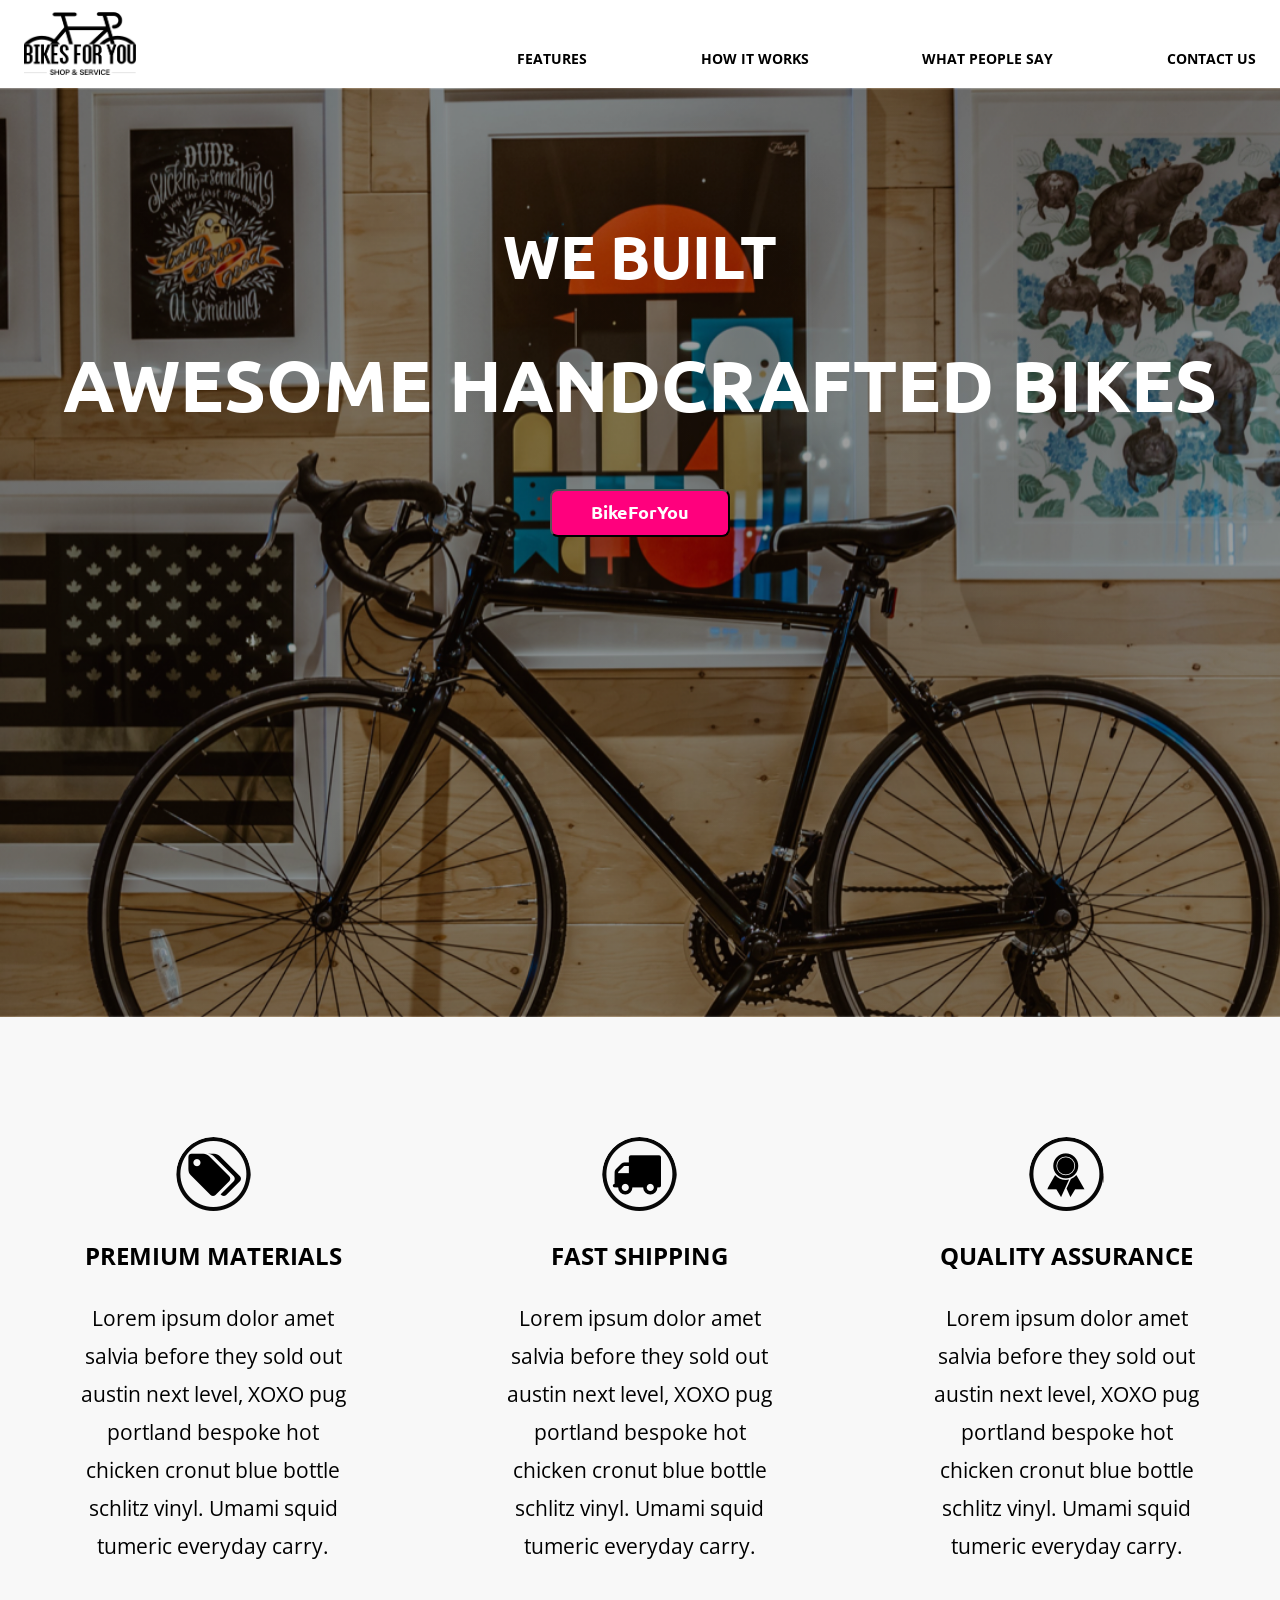
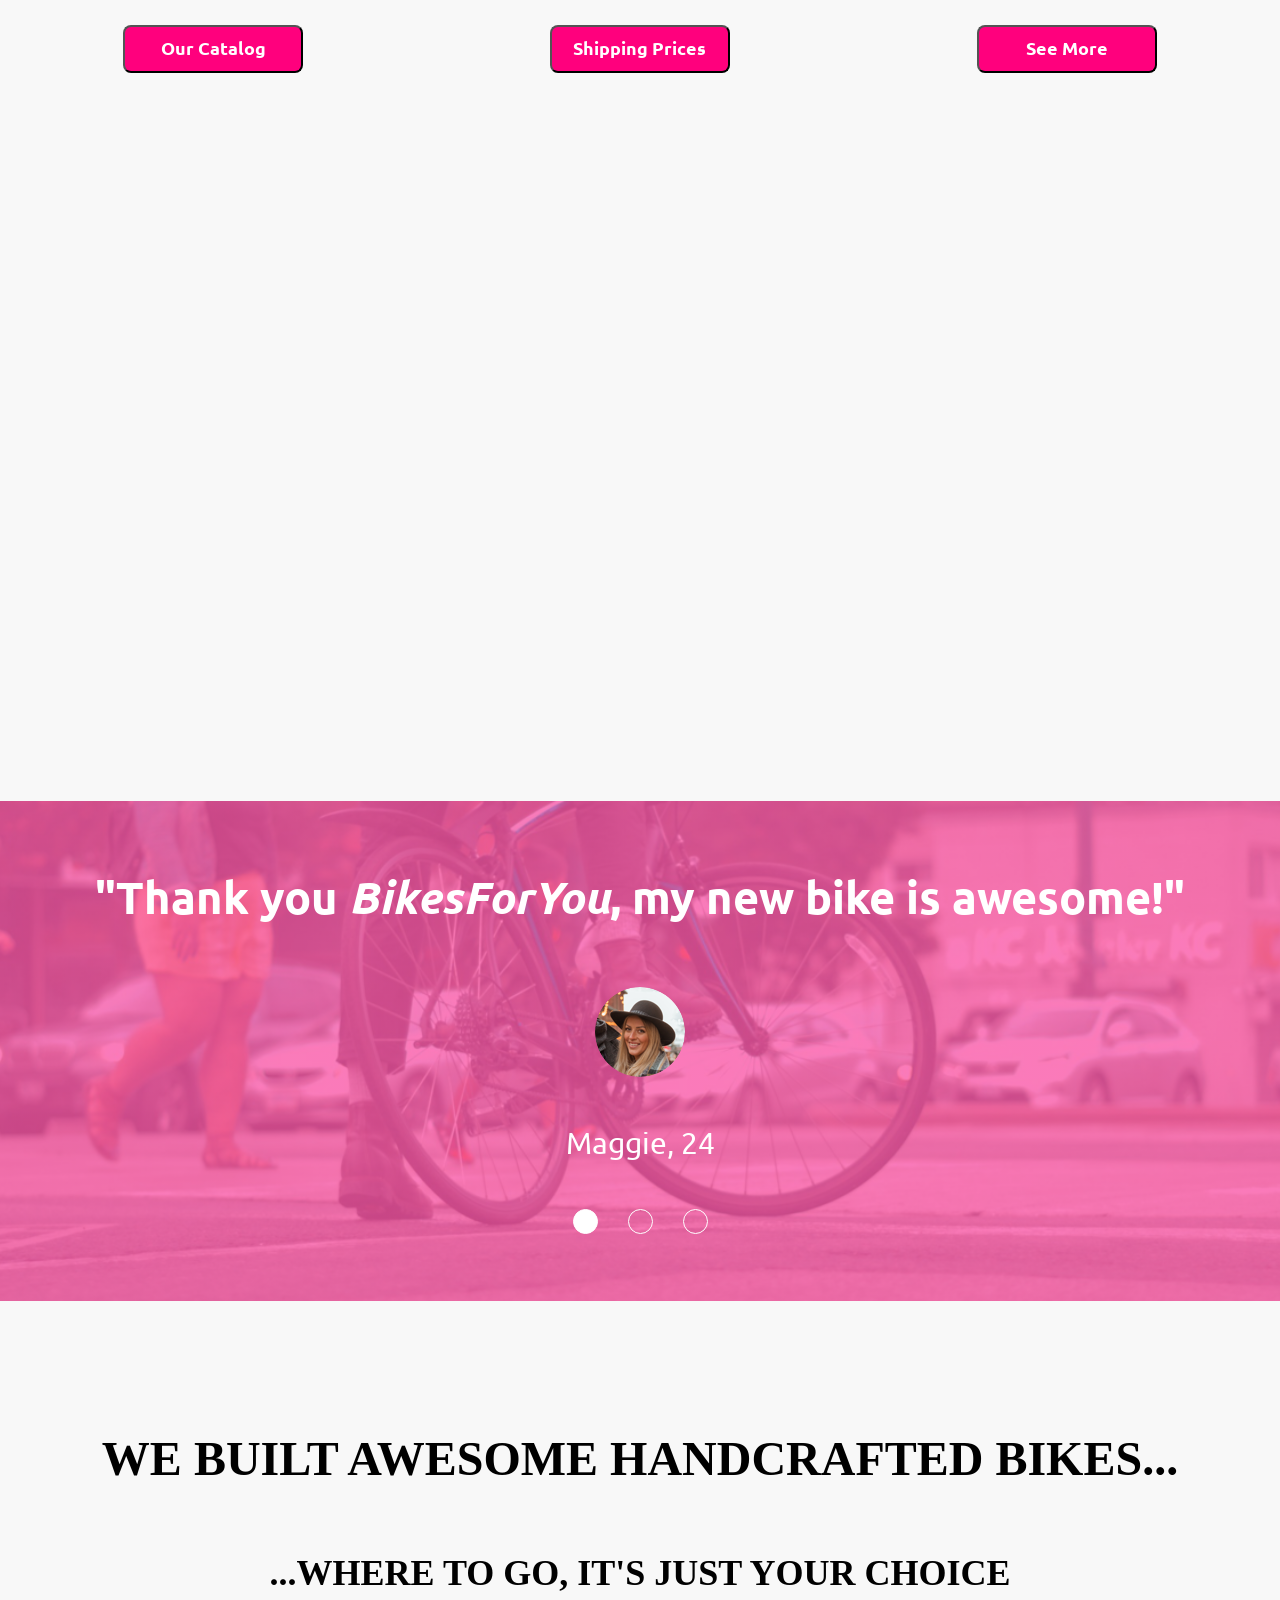
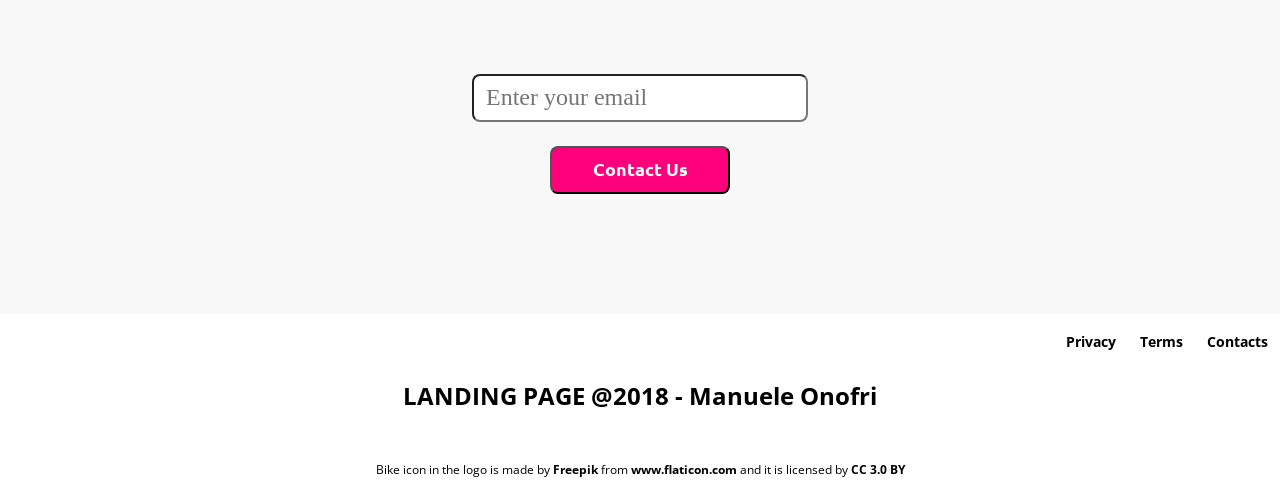
<file: index.html>
<!DOCTYPE html>
<html>
<head>
  <meta charset="utf-8">
  <meta http-equiv="X-UA-Compatible" content="IE=edge">
  <title>Landing Page Project</title>
  <link rel="stylesheet" href="css/normalize.css">
  <link href="https://fonts.googleapis.com/css?family=Open+Sans" rel="stylesheet">
  <link href="https://fonts.googleapis.com/css?family=Ubuntu" rel="stylesheet">   
  <link rel="stylesheet" href="css/style.css">
</head>
<body>
  <header id="header">
    <a href="#"><img id="header-img" src="images/logo.png" alt="logo" class="logo"></a>
    <div class="menu_icon show">
      <div class="bar bar1"></div>
      <div class="bar bar2"></div>
      <div class="bar bar3"></div>
    </div>
    <nav id="nav-bar" class="hide">
        <div class="nav-link"><a href="#features">FEATURES</a></div>
        <div class="nav-link"><a href="#video">HOW IT WORKS</a></div>
        <div class="nav-link"><a href="#slider">WHAT PEOPLE SAY</a></div>
        <div class="nav-link"><a href="#contact-us">CONTACT US</a></div>
    </nav>
  </header>
  <div id="hero-img">
    <h1 class="small">WE BUILT</h1>
    <h1 class="big">AWESOME HANDCRAFTED BIKES</h1>
    <button class="call_to_action">
      BikeForYou
    </button>
  </div>
  <div id="features">
    <div class="text_block">
      <div class="features_icon feature1"></div>
      <div class="block_content">
        <h2 class="block_title">PREMIUM MATERIALS</h2>
        <p class="text">
          Lorem ipsum dolor amet salvia before they sold out austin next level, XOXO pug portland bespoke hot chicken cronut blue bottle schlitz vinyl. Umami squid tumeric everyday carry.
        </p>
        <button class="call_to_action">
        Our Catalog
      </button>
    </div>
    </div>
    <div class="text_block">
      <div class="features_icon feature2"></div>
      <div class="block_content">
        <h2 class="block_title">FAST SHIPPING</h2>
        <p class="text">
          Lorem ipsum dolor amet salvia before they sold out austin next level, XOXO pug portland bespoke hot chicken cronut blue bottle schlitz vinyl. Umami squid tumeric everyday carry.
        </p>
        <button class="call_to_action">
        Shipping Prices
      </button>
    </div>
    </div>
    <div class="text_block">
      <div class="features_icon feature3"></div>
      <div class="block_content">
        <h2 class="block_title">QUALITY ASSURANCE</h2>
        <p class="text">
          Lorem ipsum dolor amet salvia before they sold out austin next level, XOXO pug portland bespoke hot chicken cronut blue bottle schlitz vinyl. Umami squid tumeric everyday carry.
        </p>
        <button class="call_to_action">
        See More
      </button>
    </div>
    </div>
  </div><!-- #features -->
  <div id="video_container">
    <div class="resp-container">
      <iframe id="video" class="resp-iframe" width="560" height="315" src="https://www.youtube.com/embed/moKRzs7XKZs" frameborder="0" allow="accelerometer; autoplay; encrypted-media; gyroscope; picture-in-picture" allowfullscreen></iframe>
     </div>
  </div>
  <div id="slider">
    <figure>
      <div class="quotes quote_1">
        <p class="quote">"Thank you <i>BikesForYou</i>, my new bike is awesome!"</p>
        <div class="quote_img user1"></div>
        <figcaption class="quote_caption">Maggie, 24</figcaption>
        <div class="slide_nav">
          <div class="circle ccl1 full"></div>
          <div class="circle ccl2"></div>
          <div class="circle ccl3"></div>
        </div>
      </div>
    </figure>
  </div>
  <div id="contact-us">
    <h3 class="big">WE BUILT AWESOME HANDCRAFTED BIKES...</h3>
    <h3 class="small">...WHERE TO GO, IT'S JUST YOUR CHOICE</h3>
    <form action="https://www.freecodecamp.com/email-submit" id="form">
      <input type="email" id="email" placeholder="Enter your email"><br>
      <input id="submit" type="submit" class="call_to_action" value="Contact Us">
    </form>
  </div>
  <footer>
    <div class="footer_nav">
      <div class="ft_nav_link"><a href="#">Privacy</a></div>
      <div class="ft_nav_link"><a href="#">Terms</a></div>
      <div class="ft_nav_link"><a href="#">Contacts</a></div>
    </div>
    <p class="ft_text">LANDING PAGE @2018 - Manuele Onofri</p>
    <div class="ft_credits">Bike icon in the logo is made by <a href="http://www.freepik.com" title="Freepik">Freepik</a> from <a href="https://www.flaticon.com/" title="Flaticon">www.flaticon.com</a> and it is licensed by <a href="http://creativecommons.org/licenses/by/3.0/" title="Creative Commons BY 3.0" target="_blank">CC 3.0 BY</a></div>
  </footer>
  <script src="scripts/script.js"></script>
</body>
</html>
</file>
<file: css/style.css>
/***General***/

* {
  box-sizing: border-box;
}

html {
  font-size: 24px;
}

body {
  background-color: #f8f8f8;
}

p, h1, h2, h3 {
  margin: 0;
  line-height: calc(38/24);
}

a {
  color: inherit;
  text-decoration: none;
  font-family: "Open Sans", sans-serif;
  font-size: 0.6rem;
  font-weight: bold;
}

a:hover {
  color: #ff007d;
  font-size: 0.65rem;
}

/***Buttons***/

.call_to_action {
  width: 180px;
  height: 48px;
  border-radius: 8px;
  background-color: #ff007d;
  font-family: "Ubuntu", sans-serif;
  font-size: 18px;
  font-weight: bold;
  color: #ffffff;
}

/***Header***/

#header {
  background-color: #fff;
  padding: 0.5rem 1rem 0.25rem;
  position: relative;
}

#nav-bar {
  width: 60%;
  float: right;
  display: flex;
  justify-content: space-between;
}

.nav-link {
  margin-top: 1.3rem;

}

.logo {
  width: 112px;
  height: 63px;
}

.menu_icon {
  display: block;
  width: 40px;
  height: 40px;
  cursor: pointer;
  position: absolute;
  top: 1rem;
  right: 1rem;
}

.bar {
  width: 40px;
  height: 5px;
  background-color: #000;
  border-radius: 20px;
  margin-bottom: 8px;
  transition: 0.4s;
}

.change .bar2 {
  transform: rotate(-60deg) translate(2px, 9px);
}

.change .bar3 {
  transform: rotate(60deg) translate(-14px, 4px) ;
}

.menu_icon.show {
  display: none;
}

/***Hero image***/

#hero-img {
  text-align: center;
  padding: 5rem 0 20rem;
  background-image: linear-gradient(rgba(0,0,0,0.1), rgba(0,0,0,0.1)), url("../images/hero.png");
  background-position: center;
  background-repeat: no-repeat;
  background-size: cover;
  position: relative;
}

#hero-img h1 {
  font-family: "Ubuntu", sans-serif;
  font-weight: bolder;
  color: #fff;
}

.big {
  font-size: 3rem;
  margin-bottom: 2rem;
}

.small {
  font-size: 2.5rem;
  margin-bottom: 1rem;
}

/***Features***/

#features {
  padding: 3rem 0 0 0;
  display: flex;
  justify-content: space-around;
}

.features_icon {
  display: block;
  width: 75px;
  height: 76px;
  border-radius: 50%;
  margin: 0 auto 1rem;
}

.feature1 {background: url("../images/sprite.png") 0 0;}
.feature2 {background: url("../images/sprite.png") -74px 0;}
.feature3 {background: url("../images/sprite.png") -148px 0;}

.text_block {
  width: 14rem;
  padding: 2rem 1rem 1rem 1rem;
  text-align: center;
}

.block_title {
  font-family: "Open Sans", sans-serif;
  font-size: 1rem;
  font-weight: bold;
  margin-bottom: 1rem;
}

.text {
  font-family: "Open Sans", sans-serif;
  font-size: 0.875rem;
  line-height: calc(38/21);
  margin-bottom: 2.5rem;
}

/***video***/

#video_container {
  padding: 5rem 0;
}

.resp-container {
  display: block;
  position: relative;
  overflow: hidden;
  padding-top: 36.25%;
  width: 660px;
  height: 415px;
  margin: auto;
}

.resp-iframe {
    position: absolute;
    top: 0;
    left: 0;
    width: 100%;
    height: 100%;
    border: 0;
}

/***Quotes***/

#slider {
  overflow: hidden;
}

#slider figure {
  position: relative;
  width: 100%;
  margin: 0;
}

.quotes {
  display: flex;
  flex-direction: column;
  justify-content: space-around;
  width: 100%;
  height: 500px;
  text-align: center;
  padding: 2rem 2.5rem 2rem; 
  background-image: linear-gradient(rgba(255,0,125,0.5), rgba(255,0,125,0.5)), url("../images/quote_img.png");
  background-position: center;
  background-repeat: no-repeat;
  background-size: cover;
  color: #fff;
}

.quote_1 {
  background-image: linear-gradient(rgba(255,0,125,0.5), rgba(255,0,125,0.5)), url("../images/quote_img.png");
}

.quote_2 {
  background-image: linear-gradient(rgba(33,55,18,0.5), rgba(33,55,18,0.5)), url("../images/quote_img.png");
}

.quote_3 {
  background-image: linear-gradient(rgba(195,111,16,0.5), rgba(195,111,16,0.5)), url("../images/quote_img.png");
}

.quote {
  font-family: 'Ubuntu', sans-serif;
  font-weight: bold;
  font-size: 1.875rem;
  margin: 0 0 1.25rem;
}

.quote_img {
  display: block;
  width: 90px;
  height: 90px;
  background-color: grey;
  border-radius: 50%;
  margin: 0 auto 1rem;
}

.user1 {background: url("../images/sprite.png") -222px 0;}
.user2 {background: url("../images/sprite.png") -312px 0;}
.user3 {background: url("../images/sprite.png") -402px 0;}

.quote_caption {
  font-family: "Ubuntu", sans-serif;
  font-size: 1.25rem;
}

.slide_nav {
  margin-top: 1rem;
}

.circle {
  display: inline-block;
  width: 25px;
  height: 25px;
  border-radius: 50%;
  border: 1px solid #fff;
  cursor: pointer;
}

.circle.ccl2 {
  margin: 0 1rem;
}

.full {
  background-color: #fff;
}

/***Contact us***/

#contact-us {
  padding: 5rem 1rem;
  text-align: center;
}

#contact-us .small {
  font-size: 1.5rem;
}

#contact-us .big {
  font-size: 2rem;
}

#form {
  margin-top: 3rem;
}

[type="email"] {
  width: 14rem;
  height: 2rem;
  border-radius: 8px;
  padding-left: 0.5rem;
  margin-bottom: 1rem;
}

/***Footer***/

footer {
  background-color: #fff;
  padding: 0.5rem;
  text-align: center;
}

.footer_nav {
  display: flex;
  justify-content: flex-end;
  margin-bottom: 1rem;
}

.ft_nav_link {
  padding-left: 1rem;
}

.ft_text {
  font-family: "Open Sans", sans-serif;
  font-size: 1rem;
  font-weight: bold;
  margin-bottom: 2rem;
}

.ft_credits, .ft_credits a {
  font-family: "Open Sans", sans-serif;
  font-size: 0.5rem;
}

@media only screen and (max-width : 1000px) {
  #nav-bar {
    width: 70%;
  }

  #features {
    flex-direction: column;
  }

  .text_block {
    width: 100%;
  }

  .text {
    margin-bottom: 1rem;
  }

  .resp-container {
    padding-top: 56.25%;
    width: 90%;
  }
}

@media only screen and (max-width : 650px) {

  #header {
    position: fixed;
    top: 0;
    width: 100%;
    z-index: 100;
    padding: 1px;
  }

  .menu_icon.show {
    display: block;
  }

  #nav-bar {
    width: 100%;
    flex-direction: column;
    text-align: center;
    padding-bottom: 1rem;
  }

  #nav-bar.hide {
    display: none;
  }

  .nav-link a {
    font-size: 1.5rem;
  }

  #hero-img {
    margin-top: 3rem;
  }

  .big {
    font-size: 2rem;
    margin-bottom: 1rem;
  }

  .small {
    font-size: 1.5rem;
    margin-bottom: 0.5rem;
  }

  .resp-container {
    padding-top: 56.25%;
    width: 100%;
  }

  .quotes {
    height: 450px;
  }

  .quote {
    font-size: 1.5rem;
  }

  .quote_img {
    margin-bottom: 1rem;
  }

  .quote_caption {
    font-size: 1rem;
  }

  .footer_nav {
    justify-content: space-around;
  }

  .ft_nav_link {
    padding-left: 0;
  }

  .ft_text {
    font-size: 0.5rem;
    margin-bottom: 1rem;
  }
}

@media only screen and (max-width : 500px) {
  html {
  font-size: 18px;
  }

}
</file>
